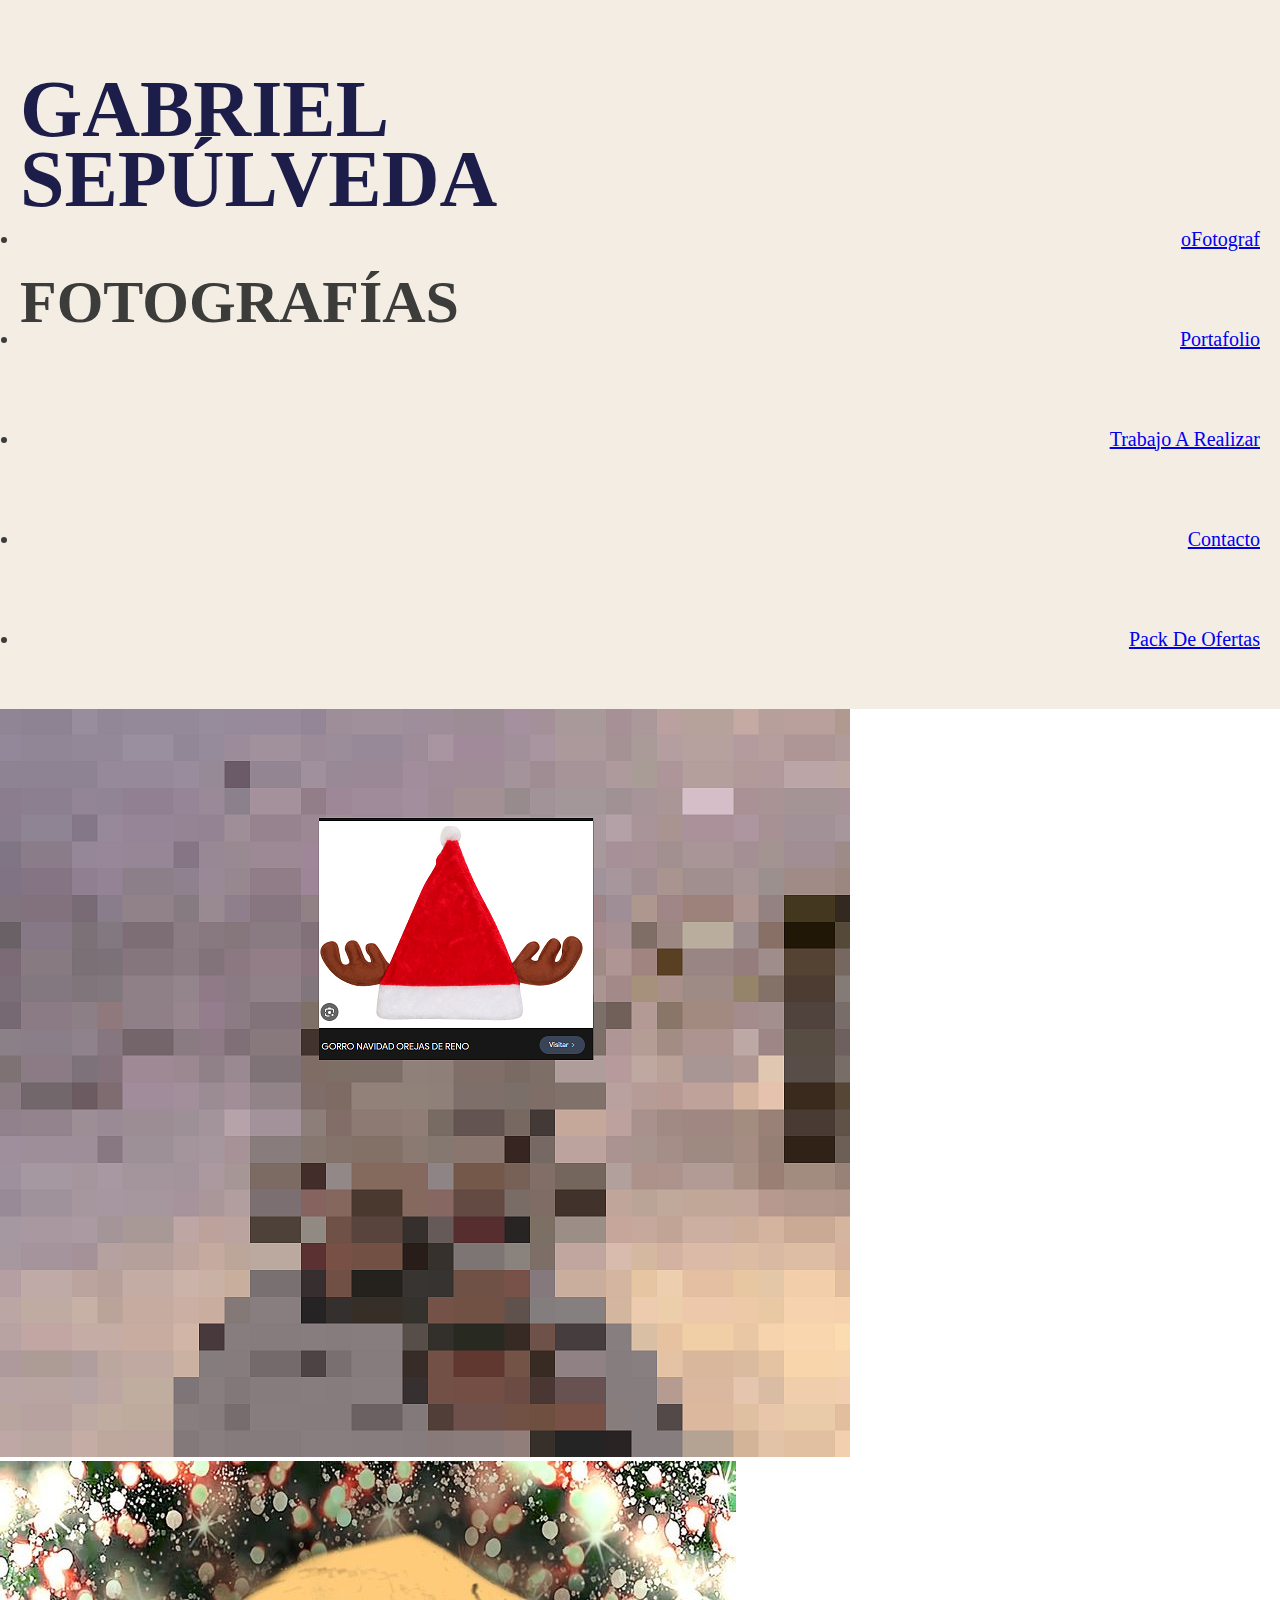
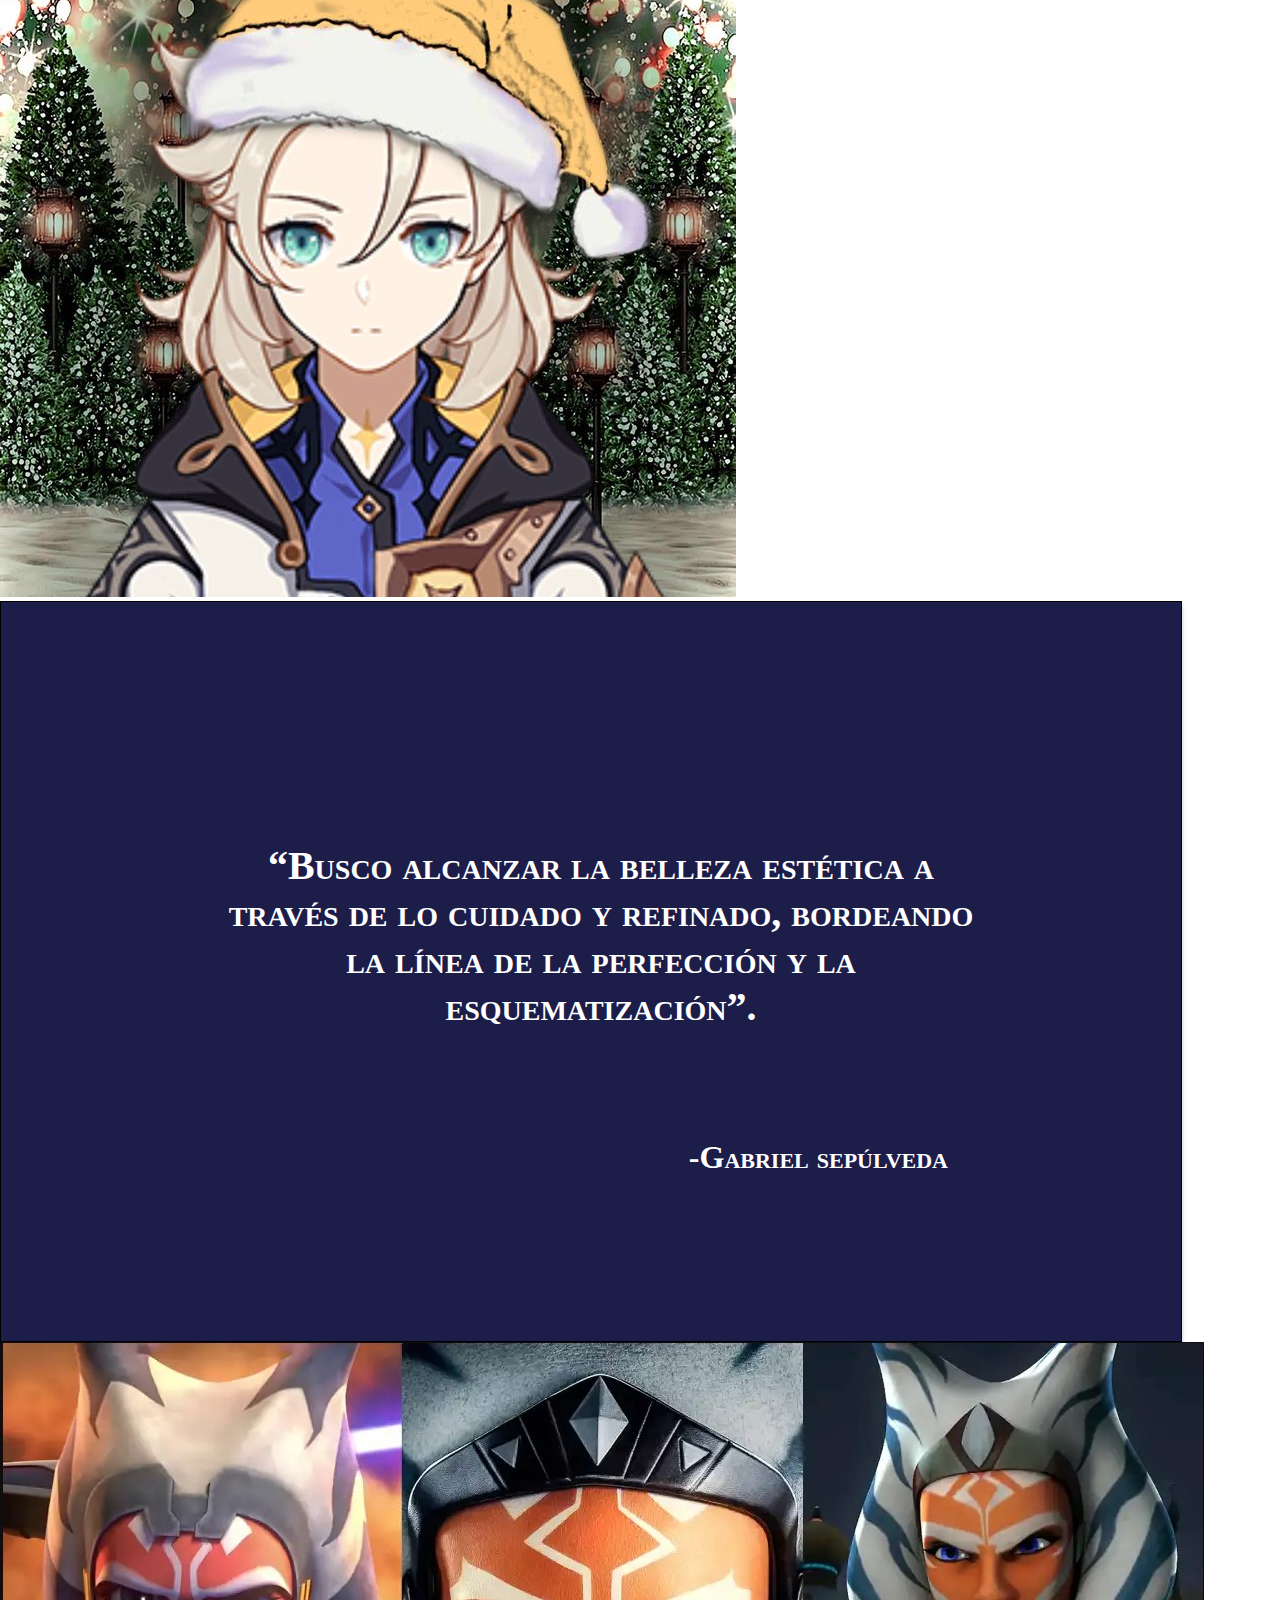
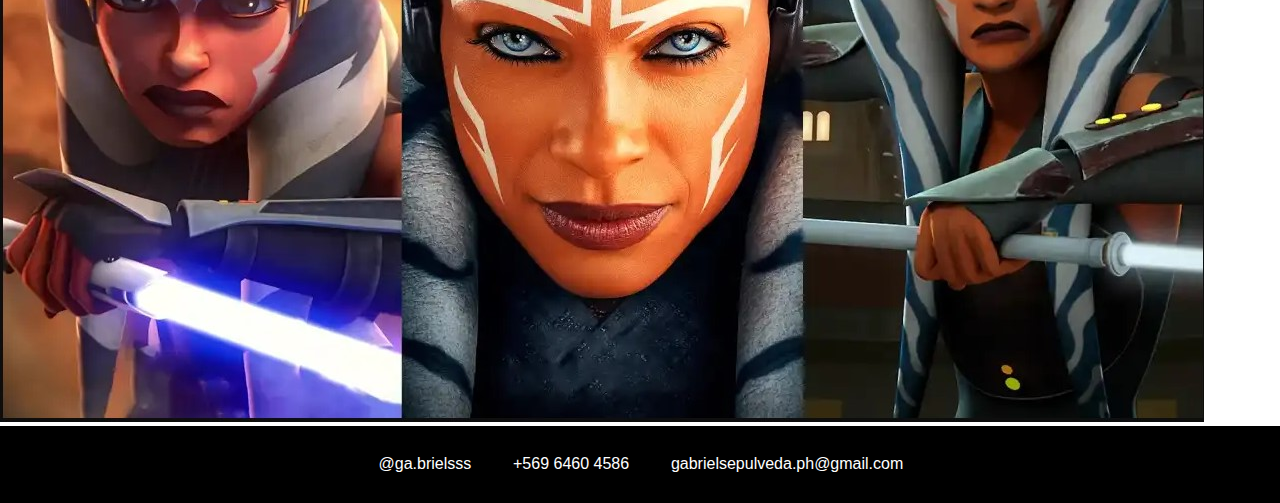
<file: index.html>
<!DOCTYPE html>

<html>
    <head>
        <meta charset="utf-8">
        <meta http-equiv="X-UA-Compatible" content="IE=edge">
        <title></title>
        <meta name="description" content="">
        <meta name="viewport" content="width=device-width, initial-scale=1">
        <link rel="stylesheet" href="styles.css">
        <link rel="preconnect" href="https://fonts.googleapis.com">
        <link rel="preconnect" href="https://fonts.gstatic.com" crossorigin>
        <link href="https://fonts.googleapis.com/css2?family=Poppins:ital,wght@0,100;0,200;0,300;0,400;0,500;0,600;0,700;0,800;0,900;1,100;1,200;1,300;1,400;1,500;1,600;1,700;1,800;1,900&display=swap" rel="stylesheet">
    </head>
    <body>
        <!--- TILDE -->
        <header class="header">
                <div class="title">
                    <h1>Gabriel Sepúlveda</h1>
                    <h2>Fotografías</h2>
                </div>
                <nav class="botons-page">
                    <li><a href="other/pag-fotografo/fotografo.html">oFotograf</a></li>
                    <li><a href="other/pag-portafolio/portafolio.html">Portafolio</a></li>
                    <li><a href="other/pag-trabajo/trabajo.html">Trabajo A Realizar</a></li>
                    <li><a href="other/pag-contacto/contacto.html">Contacto</a></li>
                    <li><a href="other/pag-oferta/ofertas.html">Pack De Ofertas</a></li>
                </nav>
        </header>    
        
        <img src="in-imagenes/imagen-cara.png" alt="imagen-cara">
        <img src="in-imagenes/imagen-logo.jpg" alt="imagen-logo">
        <div class="main">
            <p class="texto">“Busco alcanzar la belleza estética a través de lo cuidado y refinado, bordeando la línea de la perfección y la esquematización”.</p>
             <p class="autor">-Gabriel sepúlveda</p>
        </div>

        <img src="in-imagenes/imagen-principal.jpg" alt="Imagen principal">
        
        <footer class="footer">
            <a href="https://www.instagram.com/ga.brielsss/" class="footer-link"><i class="icon-instagram"></i>@ga.brielsss</a>
            <a href="tel:+56964604586" class="footer-link"><i class="icon-phone"></i>+569 6460 4586</a>
            <a href="mailto:gabrielsepulveda.ph@gmail.com" class="footer-link"><i class="icon-email"></i>gabrielsepulveda.ph@gmail.com</a>
        </footer>
        
        <script src="" async defer></script>
    </body>
</html>
</file>
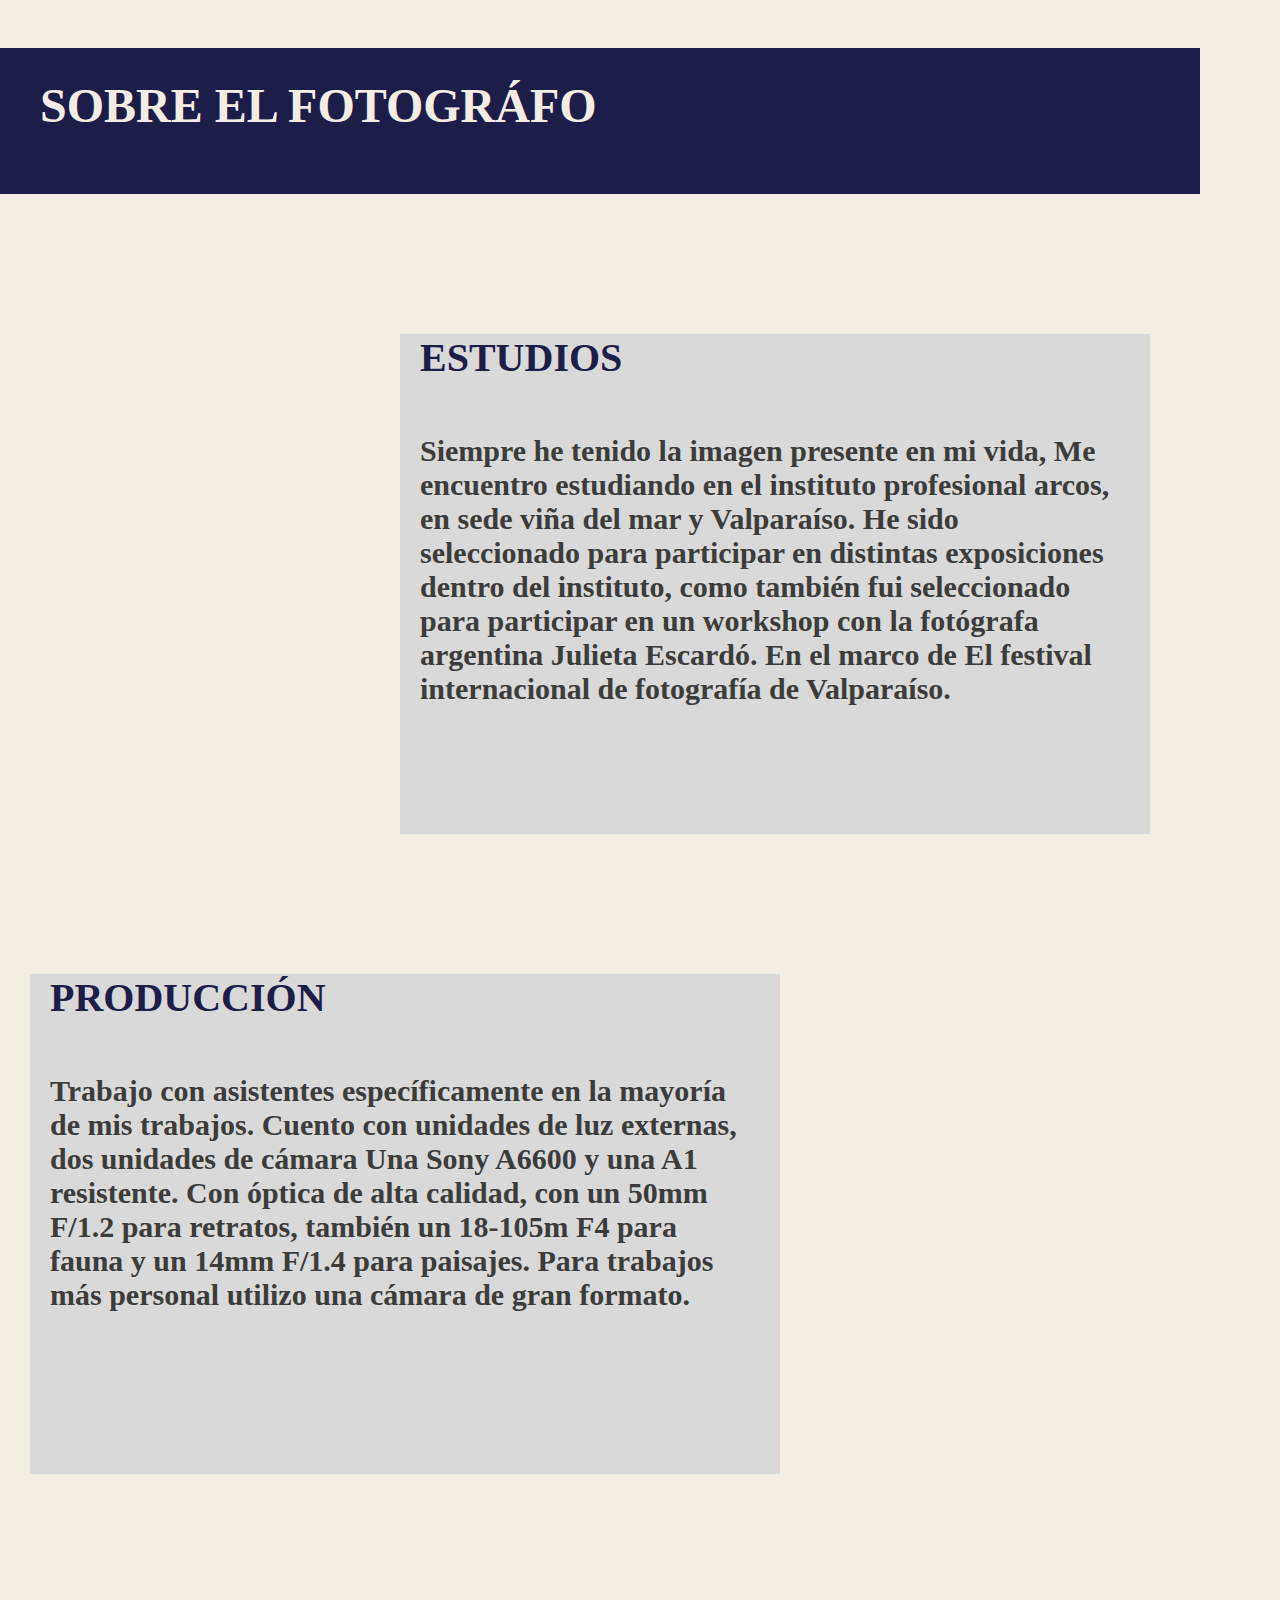
<file: other/pag-fotografo/fotografo.html>
<!DOCTYPE html>
<html>
    <head>
        <meta charset="utf-8">
        <meta http-equiv="X-UA-Compatible" content="IE=edge">
        <title></title>
        <meta name="description" content="">
        <meta name="viewport" content="width=device-width, initial-scale=1">
        <link rel="stylesheet" href="styles.css">
    </head>
    <div class="header">
        <div class="rectangulo">
        <p class="title">SOBRE EL FOTOGRÁFO</p>
        </div>
    </div>
        <nav class="subtitle">
             <div class="Cuadro1">
             <p class="subtitle1">ESTUDIOS</p>
             <p class="texto">Siempre he tenido la imagen presente en mi vida, Me encuentro estudiando en el instituto profesional arcos, en sede viña del mar y Valparaíso. He sido seleccionado para participar en distintas exposiciones dentro del instituto, como también fui seleccionado para participar en un workshop con la fotógrafa argentina Julieta Escardó. En el marco de El festival internacional de fotografía de Valparaíso.</p>
             </div>
            <div class="Cuadro2">
            <p class="subtitle2">PRODUCCIÓN</p>
            <p class="texto2">Trabajo con asistentes específicamente en la mayoría de mis trabajos. Cuento con unidades de luz externas, dos unidades de cámara Una Sony A6600 y una A1 resistente. Con óptica de alta calidad, con un 50mm F/1.2 para retratos, también un 18-105m F4 para fauna y un 14mm F/1.4 para paisajes. Para trabajos más personal utilizo una cámara de gran formato.</p>
            </div>
        </nav>
</html>
</file>
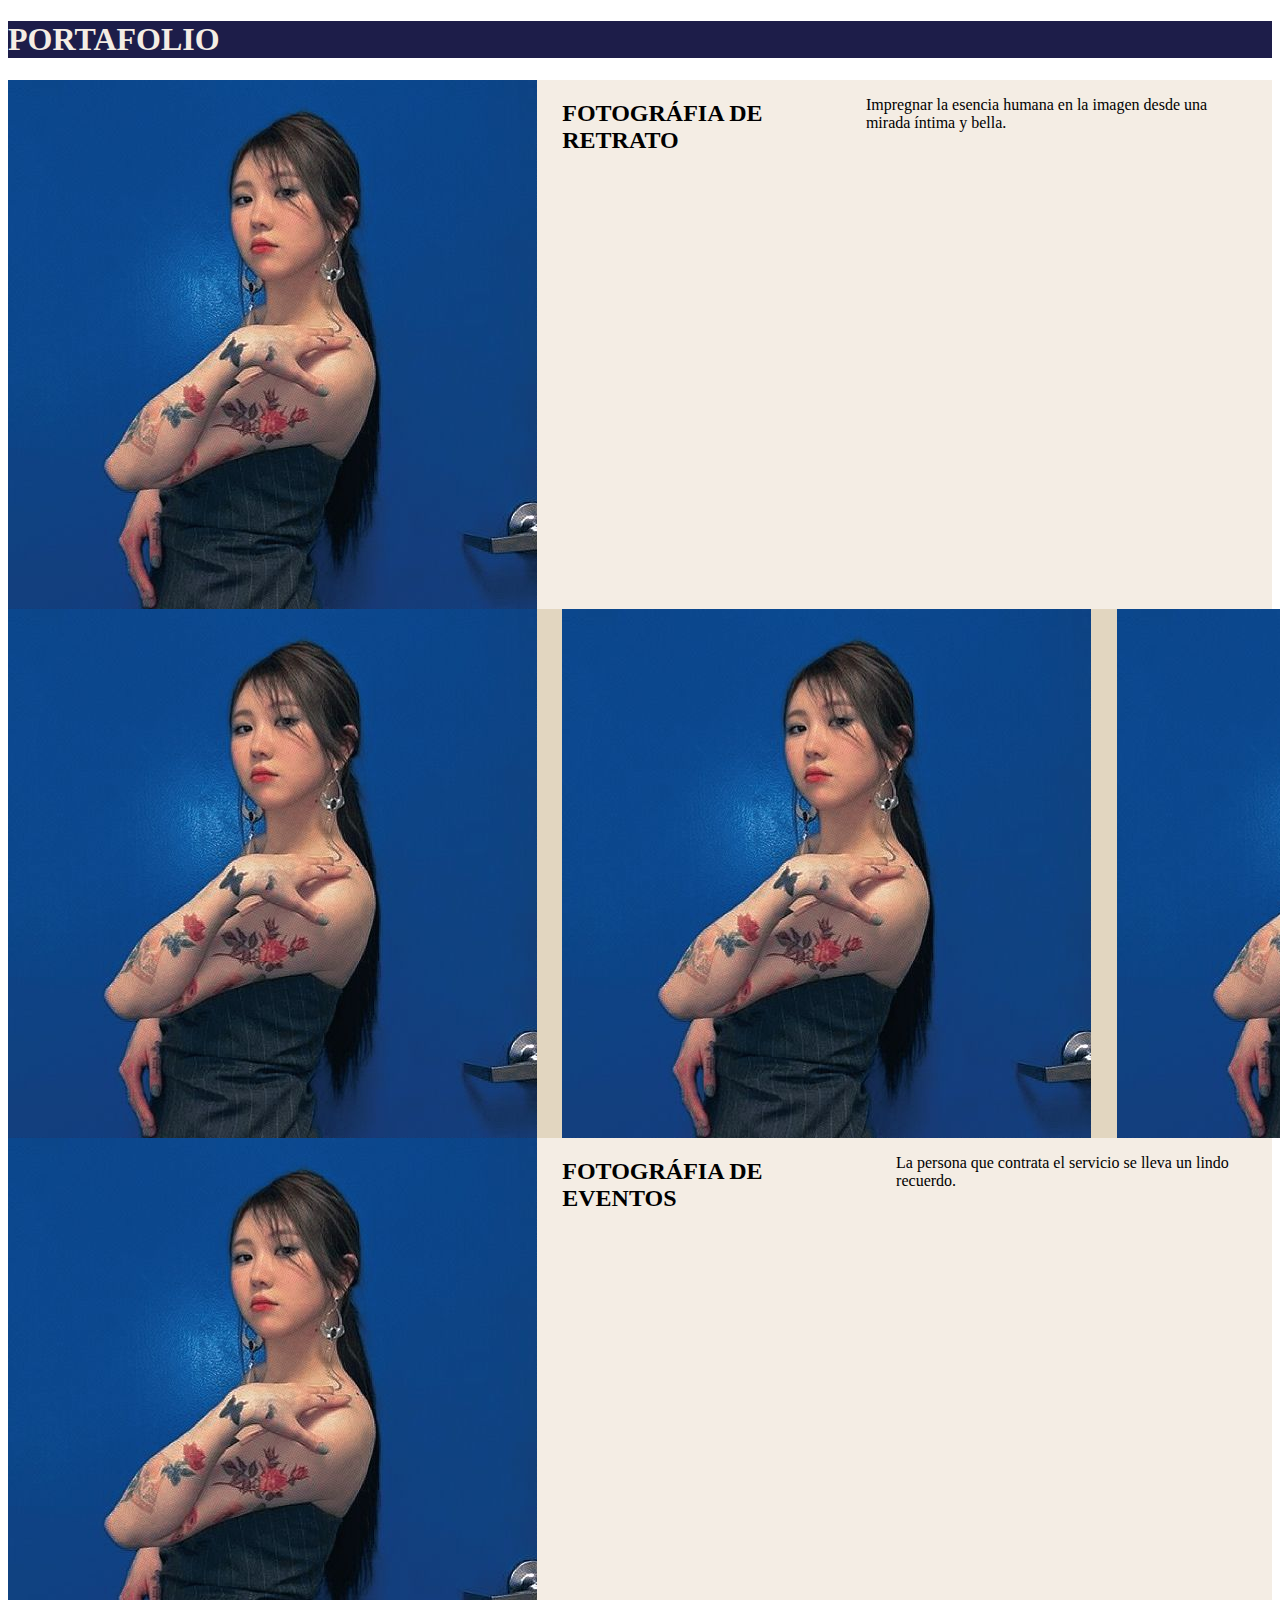
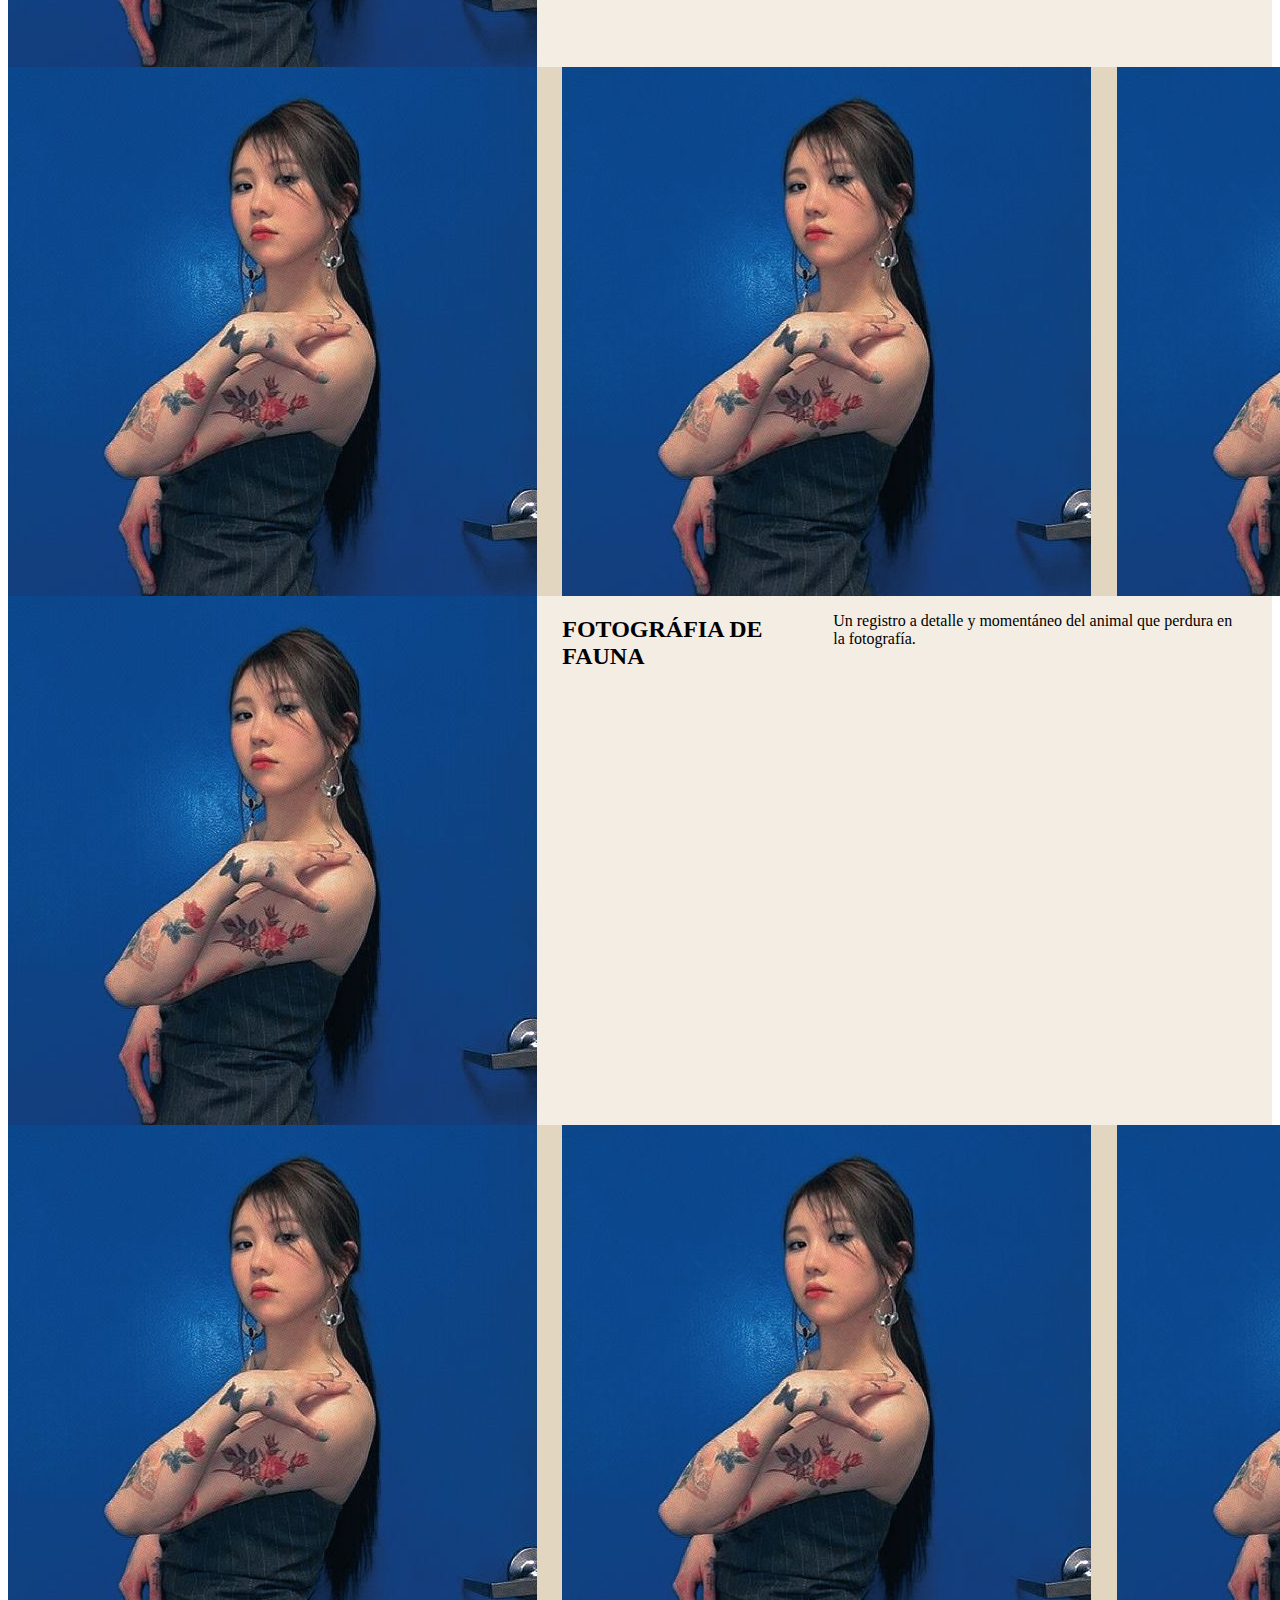
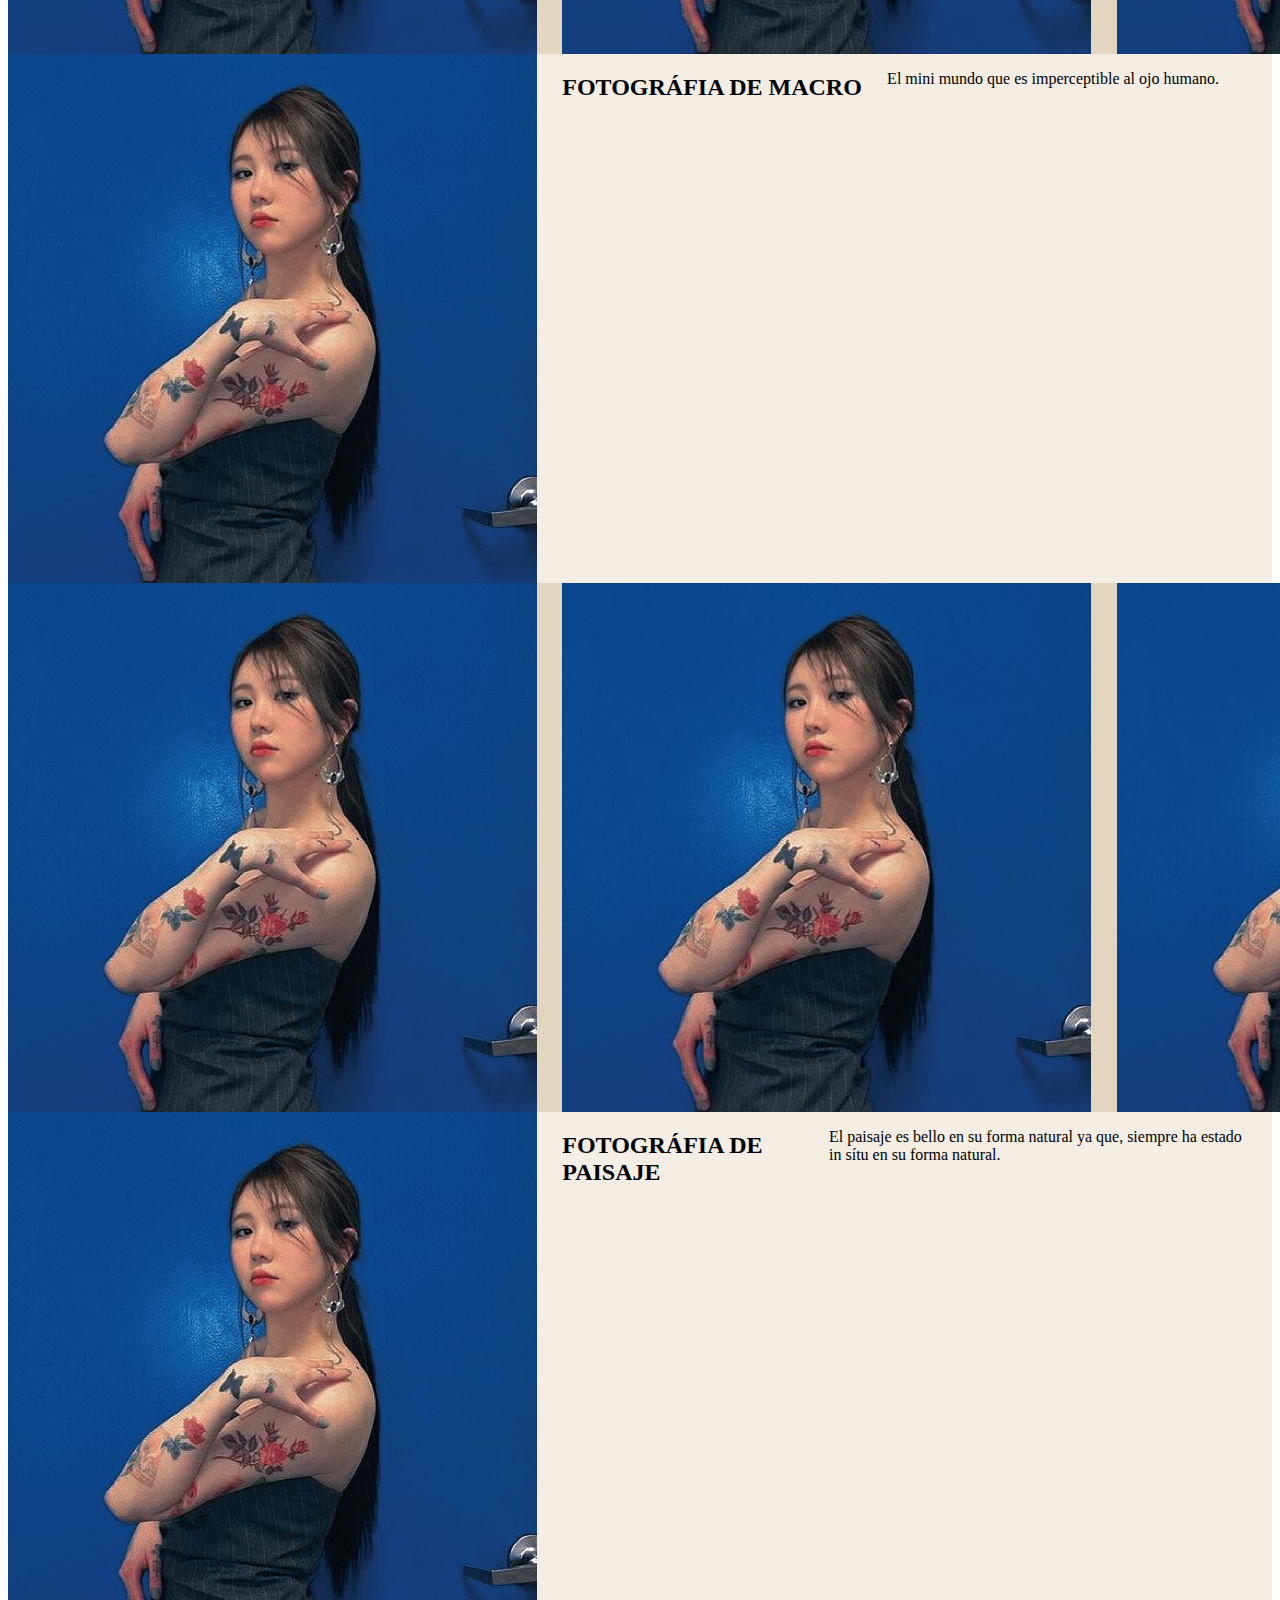
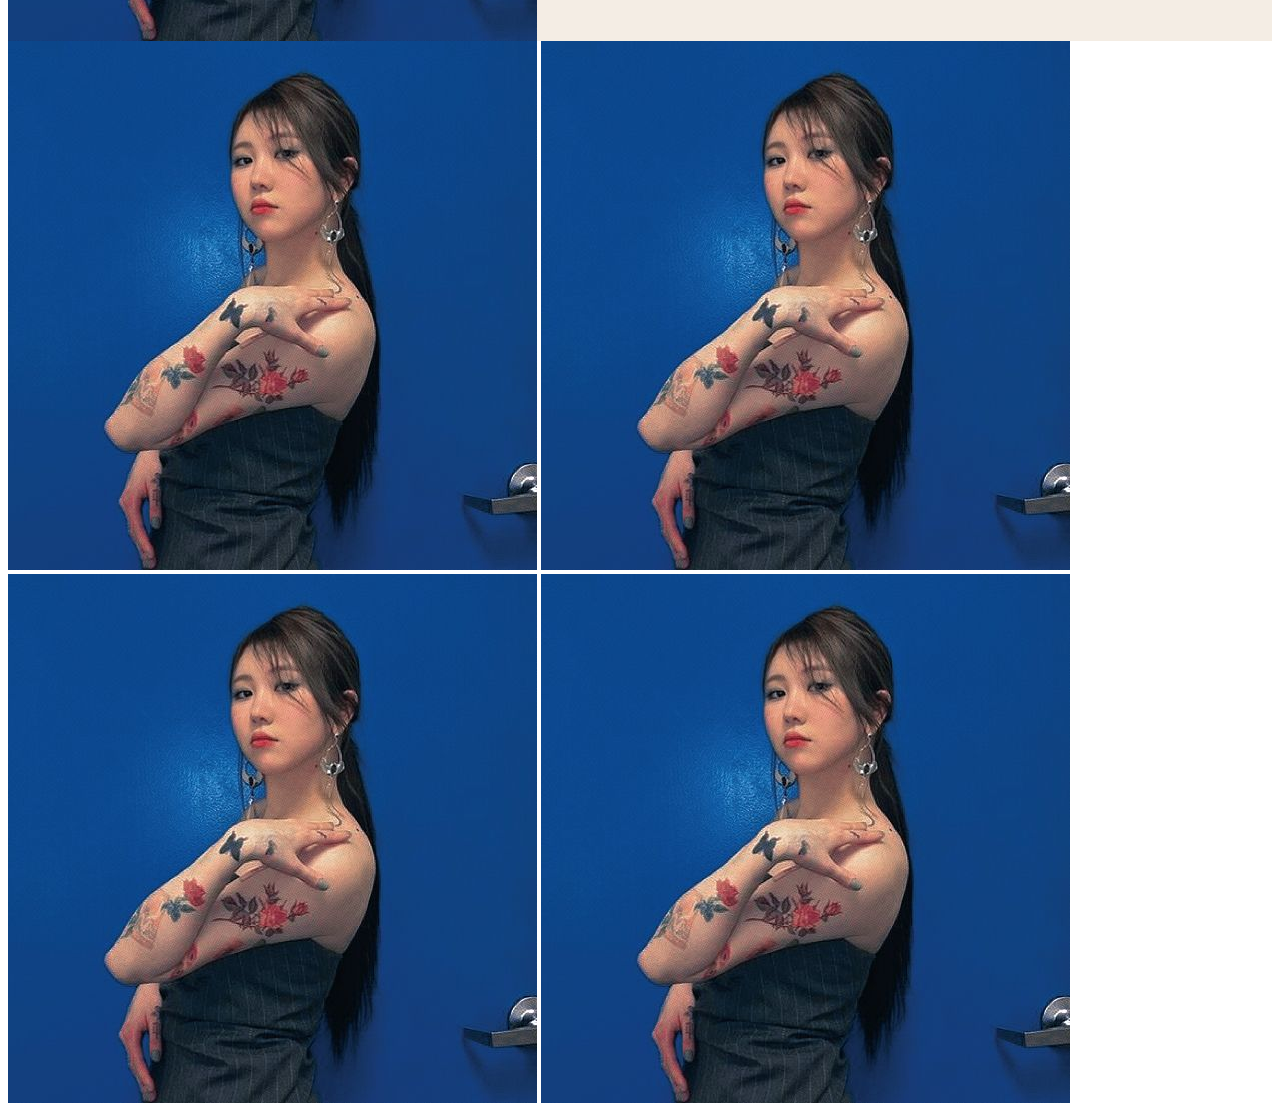
<file: other/pag-portafolio/portafolio.html>
<!DOCTYPE html>
<html>
    <head>
        <meta charset="utf-8">
        <meta http-equiv="X-UA-Compatible" content="IE=edge">
        <title></title>
        <meta name="description" content="">
        <meta name="viewport" content="width=device-width, initial-scale=1">
        <link rel="stylesheet" href="styles.css">
    </head>
    <body>
        <header class="header">
            <div class="title">
                <h1>PORTAFOLIO</h1>
            </div>
        </header>
        <div class="block">     
            <img src="imagenes/1.jpg" class="image" alt="Imagen principal">
            <h2>FOTOGRÁFIA DE RETRATO</h2><br>
            <p>Impregnar la esencia humana en la imagen desde una mirada íntima y bella.</p><br>
        </div>
        <div class="subBlock">
            <img src="imagenes/2.jpg" class="subImage" alt="Imagen principal">
            <img src="imagenes/3.jpg" class="subImage" alt="Imagen principal">
            <img src="imagenes/4.jpg" class="subImage" alt="Imagen principal">
            <img src="imagenes/5.jpg" class="subImage" alt="Imagen principal">
        </div>

        <div class="block">
            <img src="imagenes/6.jpg" class="image" alt="Imagen principal">
            <h2>FOTOGRÁFIA DE EVENTOS</h2><br>
            <p>La persona que contrata el servicio se lleva un lindo recuerdo.</p><br>
        </div>
        <div class="subBlock">
            <img src="imagenes/7.jpg" class="subImage" alt="Imagen principal">
            <img src="imagenes/8.jpg" class="subImage" alt="Imagen principal">
            <img src="imagenes/8.jpg" class="subImage" alt="Imagen principal">
            <img src="imagenes/9.jpg" class="subImage" alt="Imagen principal">
        </div>
        <div class="block">
            <img src="imagenes/10.jpg" class="image" alt="Imagen principal">
            <h2>FOTOGRÁFIA DE FAUNA</h2>
            <p>Un registro a detalle y momentáneo del animal que perdura en la fotografía.</p><br>
        </div>
        <div class="subBlock">
            <img src="imagenes/11.jpg" class="subImage" alt="Imagen principal">
            <img src="imagenes/12.jpg" class="subImage" alt="Imagen principal">
            <img src="imagenes/13.jpg" class="subImage" alt="Imagen principal">
            <img src="imagenes/14.jpg" class="subImage" alt="Imagen principal">
        </div>
        <div class="block">
            <img src="imagenes/15.jpg" class="image" alt="Imagen principal">
            <h2>FOTOGRÁFIA DE MACRO</h2>
            <p>El mini mundo que es imperceptible al ojo humano.</p>
        </div>
        <div class="subBlock">
            <img src="imagenes/16.jpg" class="subImage" alt="Imagen principal">
            <img src="imagenes/17.jpg" class="subImage" alt="Imagen principal">
            <img src="imagenes/18.jpg" class="subImage" alt="Imagen principal">
            <img src="imagenes/19.jpg" class="subImage" alt="Imagen principal">
        </div>
        <div class="block">
            <img src="imagenes/20.jpg" class="image" alt="Imagen principal">
            <h2>FOTOGRÁFIA DE PAISAJE</h2><br>
            <p>El paisaje es bello en su forma natural ya que, siempre ha estado in sítu en su forma natural.</p><br>
        </div>
        <div class="subBlock-1">
            <img src="imagenes/21.jpg" class="subImage" alt="Imagen principal">
            <img src="imagenes/22.jpg" class="subImage" alt="Imagen principal">
            <img src="imagenes/23.jpg" class="subImage" alt="Imagen principal">
            <img src="imagenes/24.jpg" class="subImage" alt="Imagen principal">
        </div>
        <script src="" async defer></script>
    </body>
</html>
</file>
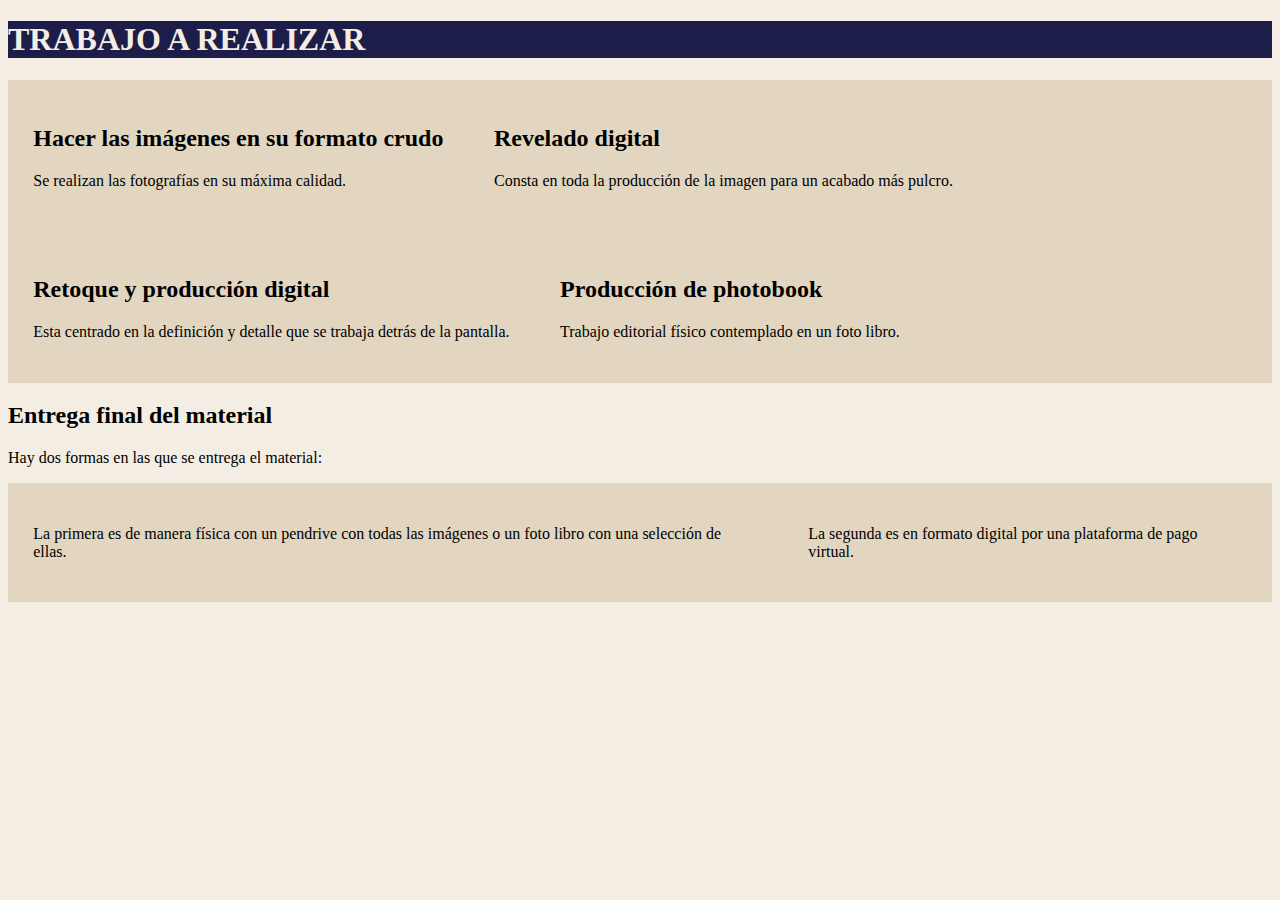
<file: other/pag-trabajo/trabajo.html>
<!DOCTYPE html>
<html>
    <head>
        <meta charset="utf-8">
        <meta http-equiv="X-UA-Compatible" content="IE=edge">
        <title></title>
        <meta name="description" content="">
        <meta name="viewport" content="width=device-width, initial-scale=1">
        <link rel="stylesheet" href="styles.css">
    </head>
    <body>
        <header class="header">
            <div class="title">
                <h1>TRABAJO A REALIZAR</h1>
            </div>
        </header>
        <div class="contenedor-mitad">
            <div class="texto-mitad">
                <h2>Hacer las imágenes en su formato crudo</h2>
                <p>Se realizan las fotografías en su máxima calidad.</p>
            </div>
            <div class="texto-mitad">
                <h2>Revelado digital</h2>
                <p>Consta en toda la producción de la imagen para un acabado más pulcro.</p>
            </div>
        </div>
        <div class="contenedor-mitad">
            <div class="texto-mitad">
                <h2>Retoque y producción digital</h2>
                <p>Esta centrado en la definición y detalle que se trabaja detrás de la pantalla.</p>
            </div>
            <div class="texto-mitad">
                <h2>Producción de photobook</h2>
                <p>Trabajo editorial físico contemplado en un foto libro.</p>
            </div>
        </div>
        <div class="contenedor">
            <div class="texto">
                <h2>Entrega final del material</h2>
                <p>Hay dos formas en las que se entrega el material:</p>
            </div>
        </div>
        <div class="contenedor-mitad">
            <div class="texto-mitad">
                <p>La primera es de manera física con un pendrive con todas las imágenes o un foto libro con una selección de ellas.</p>
            </div>
            <div class="texto-mitad">
                <p>La segunda es en formato digital por una plataforma de pago virtual.</p>
            </div>
        </div>
        <script src="" async defer></script>
    </body>
</html>
</file>
<file: styles.css>
body {
  font-family: Arial, sans-serif;
  margin: 0;
  padding: 0;
}
.header {
  text-align: center;
  padding: 20px;
  font-size: 20px;
  background-color: #f4ede4;
  line-height: 100px;
}

.title{
  color: #1D1D49;
    width: 509px;
    height: 115px;
    top: 70px;
    left: 65px;
    font-family: Playfair Display;
    font-size: 40px;
    font-weight: 600;
    line-height: 70px;
    letter-spacing: 0em;
    text-align: left;  
}

h1 {
  color: #1D1D49;
  text-transform:uppercase;
}
h2 {
  color: #3C3C3B;
  text-transform:uppercase;
}

.botons-page{
  color: #3C3C3B;
  text-align: right;
  font-family: Playfair Display;
}

.main {
    text-align: center;
    background: #1D1D49;
    width: 1180px;
    height: 739px;
    flex-shrink: 0;
    border: 1px solid #000;
    background: #1D1D49;
   box-shadow: 0px 4px 4px 0px rgba(0, 0, 0, 0.25)

}

.texto {
  color: #ffffff;
  width: 780px;
  height: 256px;
  top: 998px;
  left: 223px;

  text-align: center;
  font-family: Playfair Display;
  font-size: 40px;
  font-style: normal;
  font-weight: 600;
  line-height: normal;
  font-variant: small-caps;
  padding-top: 200px;
  padding-right: 400px;
  padding-left: 210px;
}


.autor {
  color: #ffffff;
  width: 547px;
  height: 59px;
  top: 1287px;
  left: 670px;

  text-align: right;
  font-family: Playfair Display;
  font-size: 32px;
  font-style: normal;
  font-weight: 600;
  line-height: normal;
  font-variant: small-caps;
  padding-top: 1px;
  padding-right: 200px;
  padding-bottom: 300px;
  padding-left: 400px;
}

.footer {
  background-color: #000000;
  color: #ffffff;
  padding: 20px;
  display: flex;
  justify-content: center;
  align-items: center;
}
  
.footer-link {
  display: flex;
  align-items: center;
  margin-right: 20px;
  font-size: 16px;
  text-decoration: none;
  color: #ffffff;
}
  
.icon-instagram:before {
  content: "\f16d";
  width: 268px;
  height: 46px;
  top: 2047px;
  left: 131px;

  font-family: Playfair Display;
  font-style: normal;
  font-variant: small-caps;
  font-size: 28px;
  font-weight: 600;
  line-height: 37px;
  letter-spacing: 0em;
  text-align: center;
}
  
.icon-phone:before {
  content: "\f095";
  width: 268px;
  height: 46px;
  top: 2049px;
  left: 477px;

  font-family: Playfair Display;
  font-size: 28px;
  font-weight: 600;
  line-height: 37px;
  letter-spacing: 0em;
  text-align: center;
}
  
.icon-email:before {
  content: "\f0e0";
  width: 582px;
  height: 46px;
  top: 2052px;
  left: 788px;

  font-family: Playfair Display;
  font-size: 28px;
  font-weight: 600;
  line-height: 37px;
  letter-spacing: 0em;
  text-align: center;
}
</file>
<file: other/pag-fotografo/styles.css>
body {
    font-family: Arial, sans-serif;
    margin: 0;
    padding: 0;
    background-color:#F4EDE4;
  }
.header {
    color: #1D1D49;

    font-feature-settings: 'cpsp' on;
    font-family: Playfair Display;
    font-size: 48px;
    font-style: normal;
    font-weight: 600;
    line-height: normal;
    font-variant: small-caps;
  }

.rectangulo{
  width: 1200px;
  height: 146px;
  flex-shrink: 0;
  background: #1D1D49;
  padding-top: 0px;
}


.title {
  color: #F4EDE4;
  font-feature-settings: 'cpsp' on;
  font-family: Playfair Display;
  font-size: 48px;
  font-style: normal;
  font-weight: 600;
  line-height: normal;
  font-variant: small-caps;
  padding-left: 40px;
  padding-top: 30px;
  padding-bottom: 200px;
}

.Cuadro1{
  width: 750px;
  height: 500px;
  flex-shrink: 0;
  background: #D9D9D9;
  position: relative;
  left: 400px;
  top: 100px;
}

.subtitle1{
  color: #1D1D49;

  font-feature-settings: 'cpsp' on;
  font-family: Playfair Display;
  font-size: 40px;
  font-style: normal;
  font-weight: 600;
  line-height: normal;
  text-transform: capitalize;
  width: 562px;
  height: 60px;
  flex-shrink: 0;
  padding-left: 20px;
  padding-bottom: 0px;
}

.texto{
  color: #3C3C3B;
 font-feature-settings: 'cpsp' on;
 font-family: Playfair Display;
 font-size: 30px;
 font-style: normal;
 font-weight: 600;
 line-height: normal;
 width: 700px;
 height: 587px;
 flex-shrink: 0;
 padding-top: 0px;
 padding-bottom: 40px;
 padding-left: 20px;
}


.Cuadro2{
  width: 750px;
  height: 500px;
  flex-shrink: 0;
  background: #D9D9D9;
  position: relative; 
  left: 30px;
  top: 200px;
}

.subtitle2{
  color: #1D1D49;

  font-feature-settings: 'cpsp' on;
  font-family: Playfair Display;
  font-size: 40px;
  font-style: normal;
  font-weight: 600;
  line-height: normal;
  text-transform: capitalize;
  width: 562px;
  height: 60px;
  flex-shrink: 0;
  padding-left: 20px;

}
.texto2{
  color: #3C3C3B;
 font-feature-settings: 'cpsp' on;
 font-family: Playfair Display;
 font-size: 30px;
 font-style: normal;
 font-weight: 600;
 line-height: normal;
 width: 700px;
 height: 541px;
 flex-shrink: 0;
 padding-top: 0px;
 padding-left: 20px;
}
</file>
<file: other/pag-portafolio/styles.css>
.header{
    background: #1D1D49;
    

}
.title{
    color: #F4EDE4;
}
.block{
    display: flex;
    flex-direction: row;
    gap: 2%;
    background: #F4EDE4;
}

.image{
    display: inline-block;
}

.subBlock{
    display: flex;
    flex-direction: row;
    gap: 2%;
    background: #E2D6C0;
}

.subImage{
    display: inline-block;
    
}
</file>
<file: other/pag-trabajo/styles.css>
body{
    background: #F4EDE4;
    
}
.header{
    background: #1D1D49;
    color: #F4EDE4;

}
.contenedor-mitad {
    display: flex;
    background: #E2D6C0;
}

.texto-mitad{
    padding: 2%;
}
</file>
